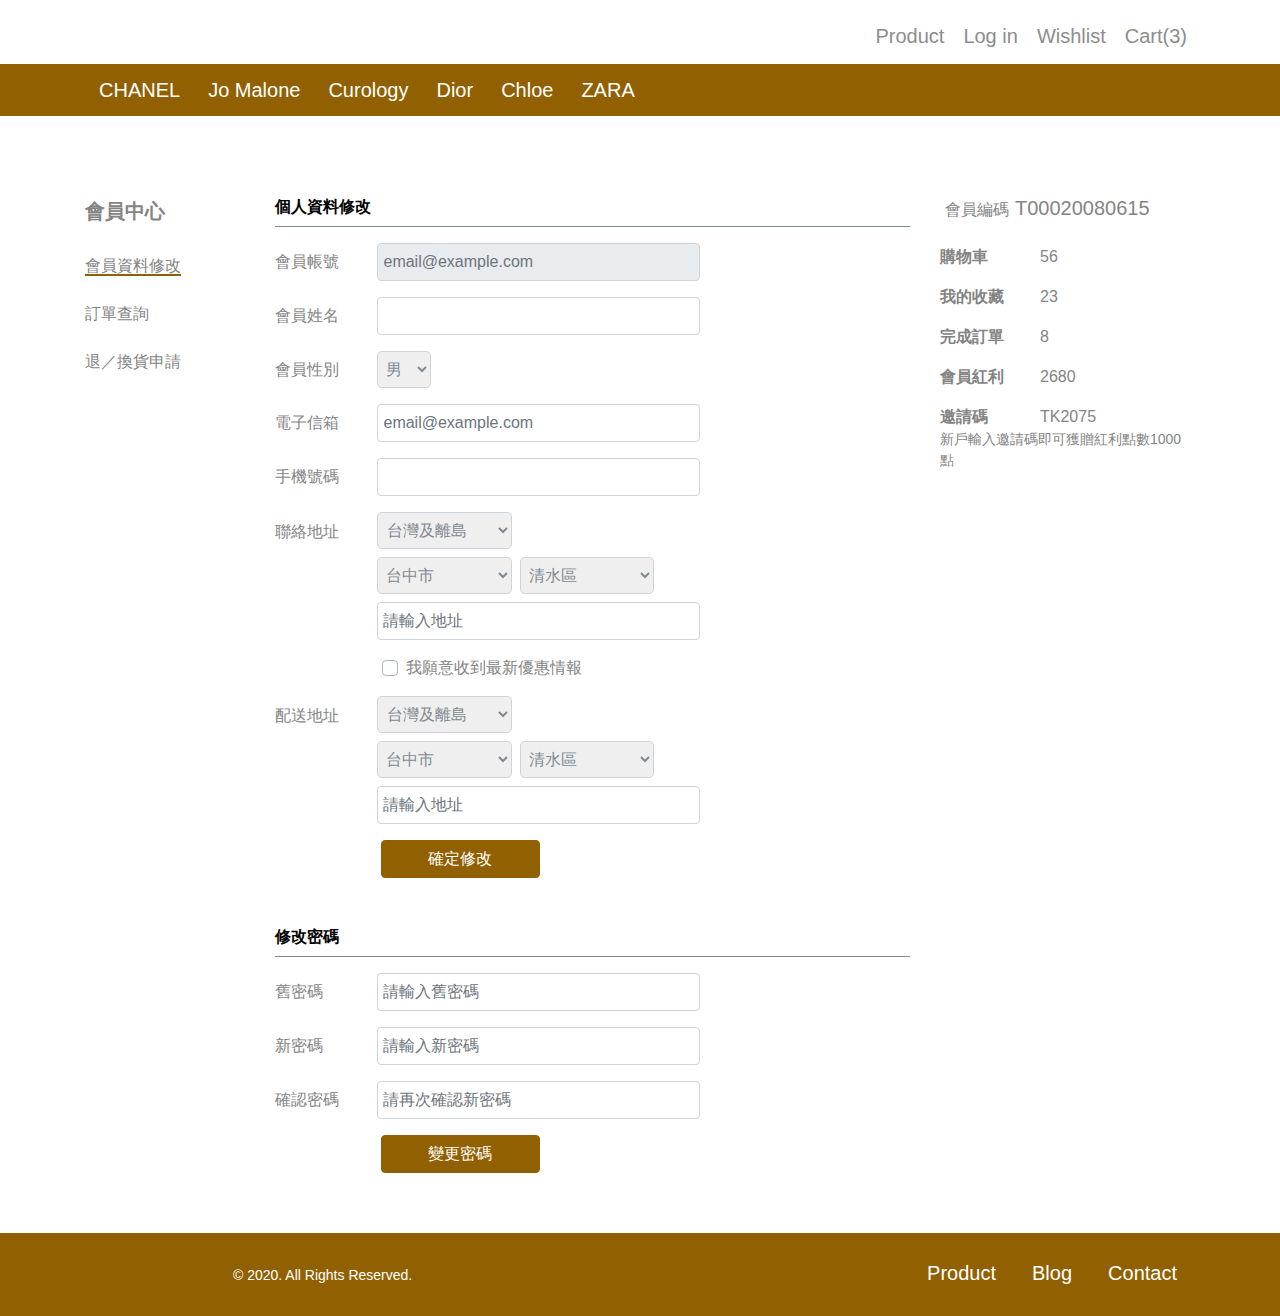
<file: member.html>
<!DOCTYPE html>
<html lang="en">

<head>
    <meta charset="UTF-8">
    <meta name="viewport" content="width=device-width, initial-scale=1.0">
    <meta http-equiv="X-UA-Compatible" content="ie=edge">
    <title>
        會員中心
    </title>
    <link rel="stylesheet" href="./assets/style/all.css">
    <link rel="stylesheet" href="https://pro.fontawesome.com/releases/v5.10.0/css/all.css"
        integrity="sha384-AYmEC3Yw5cVb3ZcuHtOA93w35dYTsvhLPVnYs9eStHfGJvOvKxVfELGroGkvsg+p" crossorigin="anonymous" />
</head>

<body>
    <header class="header">
        <div class="container">
            <nav class="navbar navbar-expand-lg navbar-light bg-transparent px-0">
                <h1 class="logo mb-0">
                    <a href="index.html">D'Perfume</a>
                </h1>

                <div class="d-flex">
                    <a class="nav-link d-lg-none shopping-cart" href="#">
                        <i class="fas fa-shopping-cart"></i>
                        <span class="badge badge-pill badge-primary">3</span>
                    </a>
                    <button class="navbar-toggler border-0" type="button" data-toggle="collapse"
                        data-target="#navbarSupportedContent" aria-controls="navbarSupportedContent"
                        aria-expanded="false" aria-label="Toggle navigation">
                        <span class="navbar-toggler-icon"></span>
                    </button>
                </div>

                <div class="collapse navbar-collapse">
                    <ul class="navbar-nav ml-auto">
                        <li class="nav-item">
                            <a class="nav-link" href="product.html"><i class="fas fa-store-alt"></i>Product</a>
                        </li>
                        <li class="nav-item">
                            <a class="nav-link" href="login.html"><i class="fas fa-user-alt"></i>Log in</a>
                        </li>
                        <li class="nav-item">
                            <a class="nav-link" href="#"><i class="fas fa-heart"></i>Wishlist</a>
                        </li>
                        <li class="nav-item">
                            <a class="nav-link" href="#"><i class="fas fa-shopping-cart"></i>Cart(3)</a>
                        </li>
                    </ul>
                </div>
            </nav>
        </div>
        <div class="collapse navbar-collapse" id="navbarSupportedContent">
            <ul class="navbar-nav ml-auto d-md-none text-center m-navbar">
                <li class="nav-item">
                    <a class="nav-link text-white py-3" href="product.html">Product</a>
                </li>
                <li class="nav-item">
                    <a class="nav-link text-white py-3" href="#">Wishlist</a>
                </li>
                <li class="nav-item">
                    <a class="nav-link text-white py-3" href="#">Blog</a>
                </li>
                <li class="nav-item">
                    <a class="nav-link text-white py-3" href="#">Contact</a>
                </li>
                <li class="nav-item">
                    <a class="nav-link text-white py-3" href="login.html">log in</a>
                </li>
            </ul>
        </div>
    </header>


    <div class="bg-primary sub-navbar">
        <div class="container">
            <ul class="nav">
                <li class="nav-item">
                    <a class="nav-link" href="#">CHANEL</a>
                </li>
                <li class="nav-item">
                    <a class="nav-link" href="#">Jo Malone</a>
                </li>
                <li class="nav-item">
                    <a class="nav-link" href="#">Curology</a>
                </li>
                <li class="nav-item">
                    <a class="nav-link" href="#">Dior</a>
                </li>
                <li class="nav-item">
                    <a class="nav-link" href="#">Chloe</a>
                </li>
                <li class="nav-item">
                    <a class="nav-link" href="#">ZARA</a>
                </li>
            </ul>
        </div>
    </div>

    <section class="member container">
        <div class="row">
            <div class="col-md-2 member-list order-1">
                <h2 class="d-none d-md-block font-weight-bold">會員中心</h2>
                <ul class="p-0">
                    <li><a href="#" class="active">會員資料修改</a></li>
                    <li><a href="#">訂單查詢</a></li>
                    <li><a href="#">退／換貨申請</a></li>
                </ul>
            </div>

            <div class="col-md-7 member-modification order-3 order-md-2">
                <h3 class="font-weight-bold mb-3">個人資料修改</h3>
                <form action="">
                    <div class="form-group form-row align-items-center">
                        <label for="account" class="col-3 col-md-2 m-0">會員帳號</label>
                        <input type="text" class="form-control col-9 col-md-6" placeholder="email@example.com" disabled
                            id="account">
                    </div>
                    <div class="form-group form-row align-items-center">
                        <label for="name" class="col-3 col-md-2 m-0">會員姓名</label>
                        <input type="text" class="form-control col-9 col-md-6" id="name">
                    </div>
                    <div class="form-group form-row align-items-center">
                        <label for="gender" class="col-3 col-md-2 m-0">會員性別</label>
                        <select name="" id="" class="col-2 col-md-1 p-2 px-md-1 rounded-lg" id="gender">
                            <option value="man" selected>男</option>
                            <option value="woman">女</option>
                        </select>
                    </div>
                    <div class="form-group form-row align-items-center">
                        <label for="email" class="col-3 col-md-2 m-0">電子信箱</label>
                        <input type="email" class="form-control col-9 col-md-6" placeholder="email@example.com"
                            id="email">
                    </div>
                    <div class="form-group form-row align-items-center">
                        <label for="phone" class="col-3 col-md-2 m-0">手機號碼</label>
                        <input type="tel" class="form-control col-9 col-md-6" id="phone" placeholder="">
                    </div>
                    <div class="form-group form-row">
                        <label for="" class="col-3 col-md-2 m-0 pt-2">聯絡地址</label>
                        <div class="col-9 col-md-6">
                            <div class="form-group form-row mb-2">
                                <select name="" id="" class="col-7 col-md-5 py-2 rounded-lg">
                                    <option value="" selected>台灣及離島</option>
                                    <option value="">日本</option>
                                    <option value="">韓國</option>
                                </select>
                            </div>
                            <div class="form-group form-row mb-2">
                                <select name="" id="" class="col-7 col-md-5 mr-3 mr-md-2 p-2 px-md-1 rounded-lg">
                                    <option value="" selected>台中市</option>
                                    <option value="">台北市</option>
                                    <option value="">新北市</option>
                                    <option value="">台南市</option>
                                    <option value="">高雄市</option>
                                    <option value="">桃園市</option>
                                </select>
                                <select name="" id="" class="col-4 col-md-5 p-2 px-md-1 rounded-lg">
                                    <option value="" selected>清水區</option>
                                    <option value="">北屯區</option>
                                </select>
                            </div>
                            <div class="form-group form-row">
                                <input type="text" class="form-control col-12" placeholder="請輸入地址">
                            </div>
                            <div class="custom-control custom-checkbox">
                                <input type="checkbox" class="custom-control-input" id="customCheck1">
                                <label class="custom-control-label" for="customCheck1">我願意收到最新優惠情報</label>
                            </div>
                        </div>
                    </div>
                    <div class="form-group form-row">
                        <label for="" class="col-3 col-md-2 m-0 pt-2">配送地址</label>
                        <div class="col-9 col-md-6">
                            <div class="form-group form-row mb-2">
                                <select name="" id="" class="col-7 col-md-5 py-2 rounded-lg">
                                    <option value="" selected>台灣及離島</option>
                                    <option value="">日本</option>
                                    <option value="">韓國</option>
                                </select>
                            </div>
                            <div class="form-group form-row mb-2">
                                <select name="" id="" class="col-7 col-md-5 mr-3 mr-md-2 p-2 px-md-1 rounded-lg">
                                    <option value="" selected>台中市</option>
                                    <option value="">台北市</option>
                                    <option value="">新北市</option>
                                    <option value="">台南市</option>
                                    <option value="">高雄市</option>
                                    <option value="">桃園市</option>
                                </select>
                                <select name="" id="" class="col-4 col-md-5 p-2 px-md-1 rounded-lg">
                                    <option value="" selected>清水區</option>
                                    <option value="">北屯區</option>
                                </select>
                            </div>
                            <div class="form-group form-row mb-0">
                                <input type="text" class="form-control col-12" placeholder="請輸入地址">
                            </div>
                        </div>
                    </div>
                    <button input="submit"
                        class="btn btn-primary offset-3 offset-md-2 col-5 col-md-3 mb-7">確定修改</button>
                </form>

                <h3 class="font-weight-bold mb-3">修改密碼</h3>
                <form action="">
                    <div class="form-group form-row align-items-center">
                        <label for="oldPassword" class="col-3 col-md-2 m-0">舊密碼</label>
                        <input type="password" class="form-control col-9 col-md-6" id="oldPassword"
                            placeholder="請輸入舊密碼">
                    </div>
                    <div class="form-group form-row align-items-center">
                        <label for="newPassword" class="col-3 col-md-2 m-0">新密碼</label>
                        <input type="password" class="form-control col-9 col-md-6" id="newPassword"
                            placeholder="請輸入新密碼">
                    </div>
                    <div class="form-group form-row align-items-center">
                        <label for="checkPassword" class="col-3 col-md-2 m-0">確認密碼</label>
                        <input type="password" class="form-control col-9 col-md-6" id="checkPassword"
                            placeholder="請再次確認新密碼">
                    </div>
                    <button input="submit" class="btn btn-primary offset-3 offset-md-2 col-5 col-md-3">變更密碼</button>
                </form>
            </div>

            <div class="col-md-3 member-number order-2">
                <h3><i class="fas fa-user"></i>會員編碼<span>T00020080615</span></h3>

                <table class="table table-borderless">
                    <thead>
                        <tr>
                        </tr>
                    </thead>
                    <tbody>
                        <tr>
                            <th scope="row" width="100">購物車</th>
                            <td>56</td>
                        </tr>
                        <tr>
                            <th scope="row">我的收藏</th>
                            <td>23</td>
                        </tr>
                        <tr>
                            <th scope="row">完成訂單</th>
                            <td>8</td>
                        </tr>
                        <tr>
                            <th scope="row">會員紅利</th>
                            <td>2680</td>
                        </tr>
                        <tr>
                            <th scope="row" class="pb-0">邀請碼</th>
                            <td>TK2075</td>
                        </tr>
                    </tbody>
                </table>

                <p>新戶輸入邀請碼即可獲贈紅利點數1000點</p>
            </div>
        </div>
    </section>

    <footer class="footer bg-primary">
        <div class="container d-flex justify-content-center">
            <div class="d-flex align-items-center mr-md-auto">
                <h1 class="logo mb-0">
                    <a href="#">D'Perfume</a>
                </h1>

                <p class="text-white mb-0 copyright">© 2020. All Rights Reserved.</p>
            </div>

            <ul class="nav align-items-center">
                <li class="nav-item">
                    <a class="nav-link text-white" href="product.html">Product</a>
                </li>
                <li class="nav-item">
                    <a class="nav-link text-white" href="#">Blog</a>
                </li>
                <li class="nav-item">
                    <a class="nav-link text-white" href="#">Contact</a>
                </li>
            </ul>
        </div>
    </footer>


    <script src="./assets/js/vendors.js"></script>
    <script src="./assets/js/all.js"></script>
    <script src="https://code.jquery.com/jquery-3.3.1.slim.min.js"
        integrity="sha384-q8i/X+965DzO0rT7abK41JStQIAqVgRVzpbzo5smXKp4YfRvH+8abtTE1Pi6jizo"
        crossorigin="anonymous"></script>
    <script src="https://cdnjs.cloudflare.com/ajax/libs/popper.js/1.14.6/umd/popper.min.js"
        integrity="sha384-wHAiFfRlMFy6i5SRaxvfOCifBUQy1xHdJ/yoi7FRNXMRBu5WHdZYu1hA6ZOblgut"
        crossorigin="anonymous"></script>
    <script src="https://stackpath.bootstrapcdn.com/bootstrap/4.2.1/js/bootstrap.min.js"
        integrity="sha384-B0UglyR+jN6CkvvICOB2joaf5I4l3gm9GU6Hc1og6Ls7i6U/mkkaduKaBhlAXv9k"
        crossorigin="anonymous"></script>
</body>

</html>
</file>
